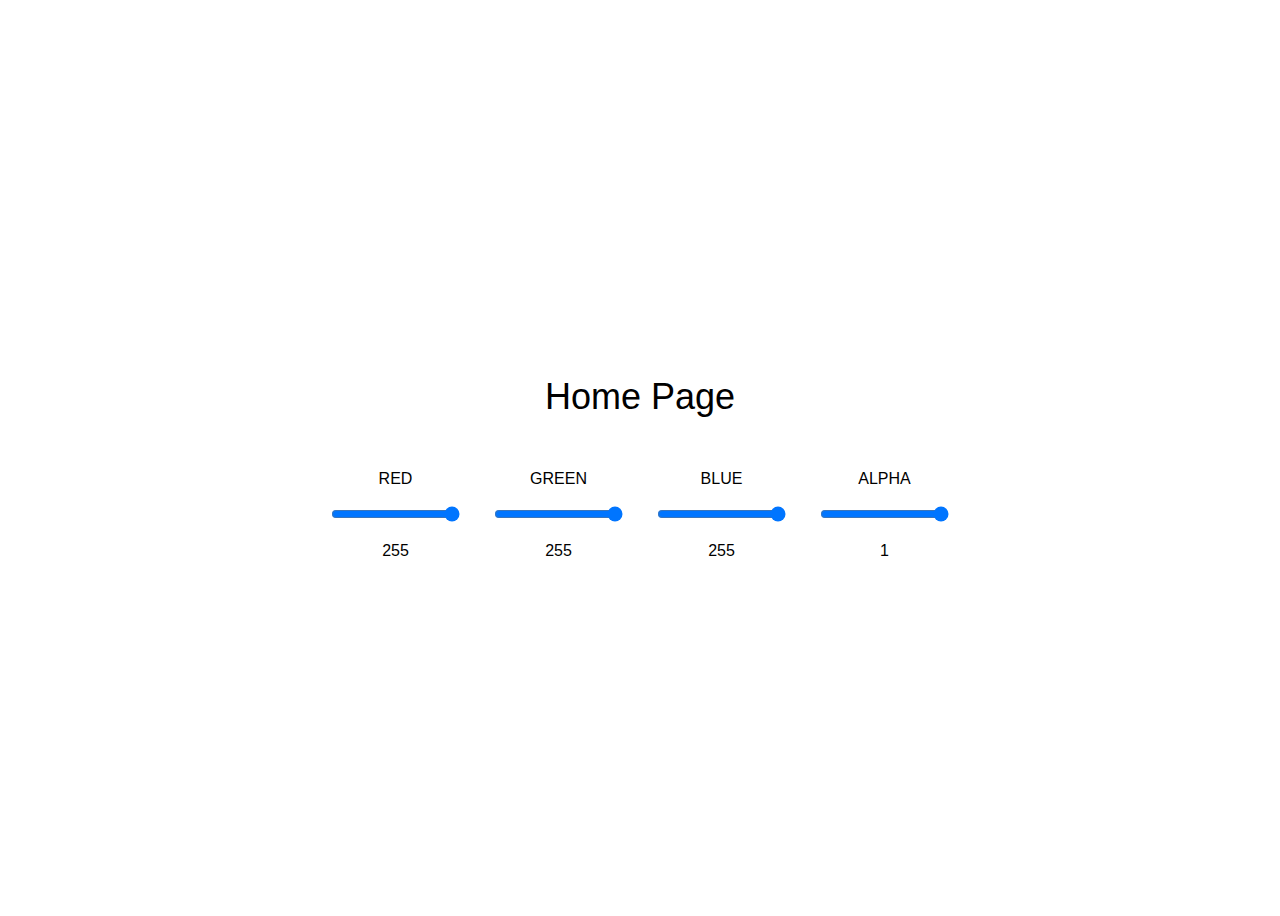
<file: home/index.html>
<!DOCTYPE html>
<html lang="en">
<head>
    <meta charset="UTF-8">
    <meta name="viewport" content="width=device-width, initial-scale=1.0">
    <title>DOM Review - Home</title>
    <link rel="stylesheet" href="style.css">
</head>
<body>
    <div class="container">
        <div class="box" id="box">
            <p class="heading">Home Page</p>
            <div class="color-box">
                <div class="color-setup">
                    <p>RED</p>
                    <input id="input-red" oninput="changeRed()" type="range" value="255" min="0" max="255">
                    <p id="red-value">255</p>
                </div>
                <div class="color-setup">
                    <p>GREEN</p>
                    <input id="input-green" oninput="changeGreen()" type="range" value="255" min="0" max="255">
                    <p id="green-value">255</p>
                </div>
                <div class="color-setup">
                    <p>BLUE</p>
                    <input id="input-blue" oninput="changeBlue()" type="range" value="255" min="0" max="255">
                    <p id="blue-value">255</p>
                </div>
                <div class="color-setup">
                    <p>ALPHA</p>
                    <input id="input-alpha" oninput="changeAlpha()" type="range" value="1" min="0" max="1" step=".01">
                    <p id="alpha-value">1</p>
                </div>
            </div>
        </div>
    </div>
    <script src="script.js"></script>
</body>
</html>
</file>
<file: home/style.css>
.container {
    width: 100%;
    height: 100vh;
    background-image: url('https://static.vecteezy.com/system/resources/previews/002/200/391/original/selamat-hari-pancasila-background-free-vector.jpg');
    background-repeat: no-repeat;
    background-attachment: fixed;
    background-position: center;
    background-size: cover;
    display: flex;
    font-family: sans-serif;
}

.box {
    margin: auto;
    text-align: center;
    background-color: white;
    background-image: url('https://api2.kemenparekraf.go.id/storage/app/uploads/public/621/437/6d3/6214376d3978f205929356.png');
    background-size: cover;
    padding: 25px;
}

.box .heading {
    font-size: 36px;
}

.color-box {
    display: flex;
    gap: 30px;
}
</file>
